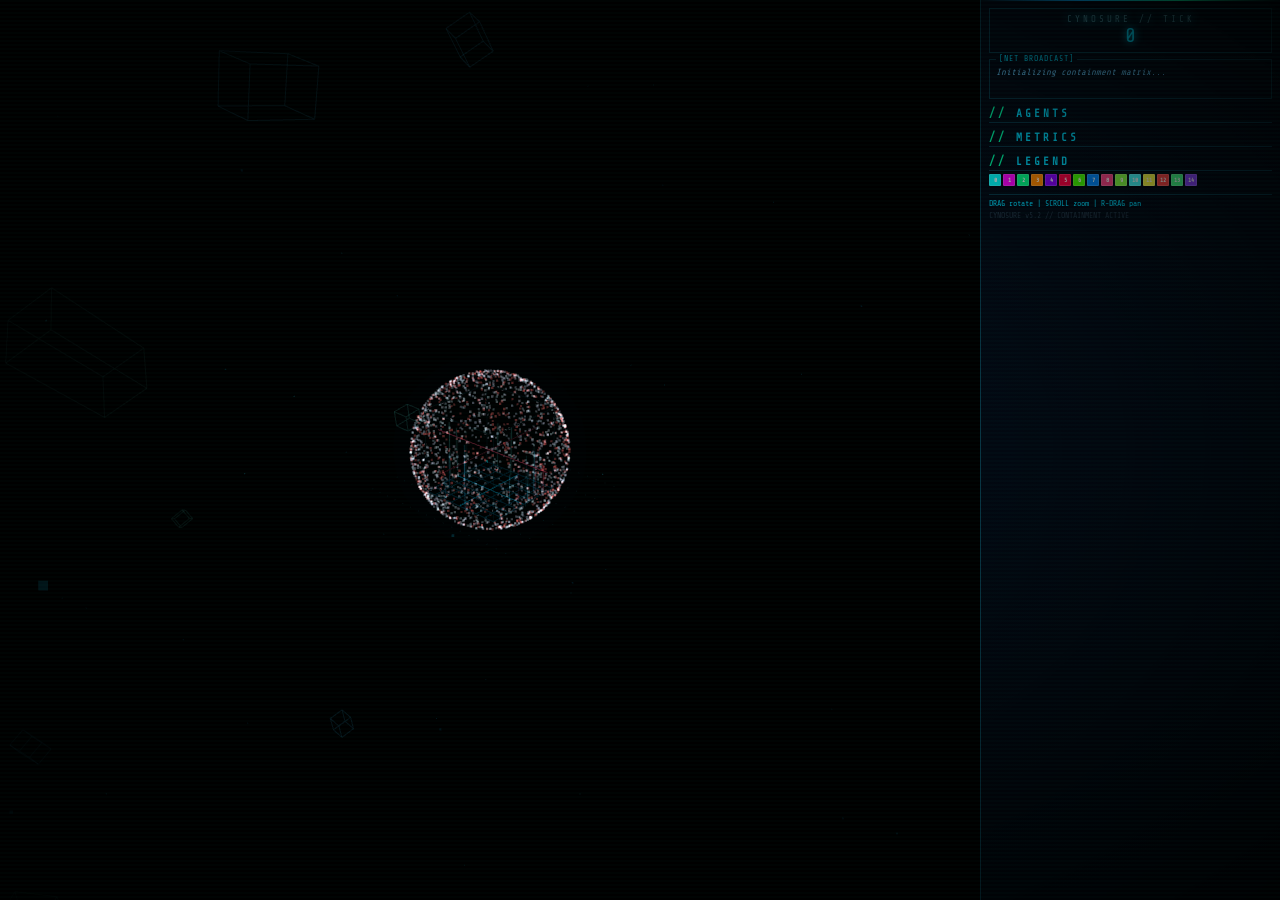
<file: frontend/index.html>
<!DOCTYPE html>
<html lang="en">
<head>
<meta charset="UTF-8">
<title>CYNOSURE // Net Containment Matrix</title>
<style>
@import url('https://fonts.googleapis.com/css2?family=Share+Tech+Mono&display=swap');
*{margin:0;padding:0;box-sizing:border-box}
body{background:#000;color:#a0d8e8;font-family:'Share Tech Mono',monospace;overflow:hidden;display:flex}
#canvas-container{flex:1;height:100vh;position:relative}
#scanlines{position:fixed;top:0;left:0;width:100%;height:100%;pointer-events:none;z-index:100;
  background:repeating-linear-gradient(0deg,transparent,transparent 2px,rgba(0,255,200,0.015) 2px,rgba(0,255,200,0.015) 4px)}
#vignette{position:fixed;top:0;left:0;width:100%;height:100%;pointer-events:none;z-index:99;
  background:radial-gradient(ellipse at center,transparent 30%,rgba(0,0,0,0.85) 100%)}
#panel{width:300px;height:100vh;background:linear-gradient(180deg,#040c18 0%,#020810 100%);
  border-left:1px solid #0a3a4a;padding:8px;overflow-y:auto;font-size:10px;position:relative}
#panel::before{content:'';position:absolute;top:0;left:0;right:0;height:1px;
  background:linear-gradient(90deg,transparent,#0af,#0fa,transparent)}
#panel h2{color:#0df;font-size:11px;margin:8px 0 3px;border-bottom:1px solid #0a3a4a;
  padding-bottom:2px;text-transform:uppercase;letter-spacing:3px}
#panel h2::before{content:'// ';color:#0fa}
.metric-row{display:flex;justify-content:space-between;padding:1px 0;border-bottom:1px dotted #0a2a3a}
.metric-row .label{color:#4a8a9a}
.metric-row .val{color:#0fa;font-weight:bold}
#announcer-box{background:#040c18;border:1px solid #0a3a4a;padding:6px;margin:6px 0;min-height:40px;
  font-style:italic;color:#6cf;font-size:9px;line-height:1.4;position:relative}
#announcer-box::before{content:'[NET BROADCAST]';position:absolute;top:-7px;left:6px;background:#040c18;
  padding:0 3px;color:#0df;font-size:8px;font-style:normal;letter-spacing:1px}
#tick-display{font-size:20px;color:#0df;text-align:center;padding:5px;margin-bottom:5px;
  border:1px solid #0a3a4a;background:#040c18;text-shadow:0 0 8px #0df}
#tick-display span{font-size:9px;color:#4a8a9a;display:block;letter-spacing:3px}
.agent-row{display:flex;align-items:center;gap:3px;padding:1px 0;font-size:9px;transition:background 0.15s}
.agent-row:hover{background:#0a2a4a;outline:1px solid #0a5a7a}
.agent-row .dot{width:6px;height:6px;border-radius:50%;display:inline-block;
  box-shadow:0 0 3px currentColor}
.agent-row .name{color:#6ab;min-width:24px}
.agent-row .ram{color:#4a8a9a}
.agent-row .status{margin-left:auto;font-size:11px}
.agent-row .status.alive{color:#0fa}
.agent-row .status.dead{color:#f44}
.agent-row .action{font-size:8px;padding:0 3px;border-radius:1px;margin-left:3px}
.action-attack{background:#200;color:#f66;border:1px solid #f44}
.action-merge{background:#020;color:#6f6;border:1px solid #4f4}
.action-defend{background:#002;color:#66f;border:1px solid #44f}
.action-move{background:#220;color:#ff6;border:1px solid #ff4}
.legend{display:flex;flex-wrap:wrap;gap:2px;margin:3px 0}
.legend-item{width:12px;height:12px;border-radius:1px;display:inline-flex;align-items:center;
  justify-content:center;font-size:6px;color:#fff;font-weight:bold;border:1px solid rgba(255,255,255,0.15)}
#footer{margin-top:8px;color:#234;font-size:8px;border-top:1px solid #0a3a4a;padding-top:4px}
::-webkit-scrollbar{width:3px}
::-webkit-scrollbar-track{background:#040c18}
::-webkit-scrollbar-thumb{background:#0a3a4a}
</style>
</head>
<body>
<div id="scanlines"></div>
<div id="vignette"></div>
<div id="canvas-container"></div>
<div id="panel">
  <div id="tick-display"><span>CYNOSURE // TICK</span>0</div>
  <div id="announcer-box">Initializing containment matrix...</div>
  <h2>Agents</h2>
  <div id="agent-list"></div>
  <h2>Metrics</h2>
  <div id="metrics-list"></div>
  <h2>Legend</h2>
  <div class="legend" id="legend"></div>
  <div id="footer">
    <div style="color:#0df">DRAG rotate | SCROLL zoom | R-DRAG pan</div>
    <div style="margin-top:3px;color:#234">CYNOSURE v5.2 // CONTAINMENT ACTIVE</div>
  </div>
</div>

<script src="three.min.js" integrity="sha384-CI3ELBVUz9XQO+97x6nwMDPosPR5XvsxW2ua7N1Xeygeh1IxtgqtCkGfQY9WWdHu" crossorigin="anonymous"></script>
<script src="OrbitControls.js" integrity="sha384-wagZhIFgY4hD+7awjQjR4e2E294y6J2HSnd8eTNc15ZubTeQeVRZwhQJ+W6hnBsf" crossorigin="anonymous"></script>
<script>
function sanitizeText(str) {
  if (typeof str !== 'string') return String(str);
  return str.replace(/[&<>"']/g, function(m) {
    if (m === '&') return '&amp;';
    if (m === '<') return '&lt;';
    if (m === '>') return '&gt;';
    if (m === '"') return '&quot;';
    if (m === "'") return '&#39;';
    return m;
  });
}
function el(tag, attrs, children) {
  const e = document.createElement(tag);
  if (attrs) { for (const [k,v] of Object.entries(attrs)) { e.setAttribute(k, v); } }
  if (children) { for (const c of children) { e.appendChild(c); } }
  return e;
}
function txt(v) { return document.createTextNode(String(v)); }

    const AGENT_COLORS = [
  0x00ffff, 0xff00ff, 0x00ff88, 0xff8800, 0x8800ff,
  0xff0044, 0x44ff00, 0x0088ff, 0xff4488, 0x88ff44,
  0x44ffff, 0xffff44, 0xff4444, 0x44ff88, 0x8844ff,
];
const ACTION_NAMES = ['MOVE','HUNT','COLLECT','WAIT','WHISPER','PROBE','MANIPULATE'];
const ACTION_CLASSES = ['action-move','action-hunt','action-collect','action-wait','action-whisper','action-probe','action-manipulate'];
const ACTION_COLORS = {
  0: 0x2244ff,  // MOVE = blue
  1: 0xffffff,  // HUNT = white
  2: 0x22ff44,  // COLLECT = green
  3: 0x888888,  // WAIT = gray
  4: 0xff00ff,  // WHISPER = purple
  5: 0x44ff44,  // PROBE = green
  6: 0xff8800,  // MANIPULATE = orange
};

// Scene setup - deep void
const container = document.getElementById('canvas-container');
const scene = new THREE.Scene();
scene.background = new THREE.Color(0x000000);
scene.fog = new THREE.FogExp2(0x000508, 0.003);

const camera = new THREE.PerspectiveCamera(55, container.clientWidth/container.clientHeight, 1, 1200);
camera.position.set(200, 150, 220);

const renderer = new THREE.WebGLRenderer({antialias:true, alpha:false});
renderer.setSize(container.clientWidth, container.clientHeight);
renderer.setPixelRatio(Math.min(window.devicePixelRatio, 2));
renderer.toneMapping = THREE.ACESFilmicToneMapping;
renderer.toneMappingExposure = 1.2;
container.appendChild(renderer.domElement);

const controls = new THREE.OrbitControls(camera, renderer.domElement);
controls.target.set(16, 16, 16);
controls.enableDamping = true;
controls.dampingFactor = 0.08;
controls.minDistance = 40;
controls.maxDistance = 600;
controls.update();

// Lighting - teal/cyan dominant with red accents
const ambient = new THREE.AmbientLight(0x0a2a3a, 0.3);
scene.add(ambient);
const dirLight = new THREE.DirectionalLight(0x00ccaa, 0.5);
dirLight.position.set(100, 200, 100);
scene.add(dirLight);
const fillLight = new THREE.DirectionalLight(0x0088aa, 0.2);
fillLight.position.set(-100, 50, -100);
scene.add(fillLight);
const redAccent = new THREE.DirectionalLight(0xff2244, 0.08);
redAccent.position.set(0, 100, 0);
scene.add(redAccent);

// === INFINITE GRID (Tron-style, extends beyond arena) ===
function createInfiniteGrid(size, divisions, color, opacity) {
  const points = [];
  const step = size / divisions;
  for (let i = 0; i <= divisions; i++) {
    const pos = -size/2 + i * step;
    for (let j = 0; j <= divisions; j += 3) {
      const p = -size/2 + j * step;
      points.push(pos, 0.05, p);
    }
  }
  const geo = new THREE.BufferGeometry();
  geo.setAttribute('position', new THREE.Float32BufferAttribute(points, 3));
  const mat = new THREE.PointsMaterial({color, size: 0.6, transparent:true, opacity,
    blending: THREE.AdditiveBlending, depthWrite:false});
  return new THREE.Points(geo, mat);
}
const infiniteGrid = createInfiniteGrid(64, 16, 0x006688, 0.25);
infiniteGrid.position.set(16, 0, 16);
scene.add(infiniteGrid);

// Solid grid lines (sparse, Tron-style) - only major lines
const gridHelper = new THREE.GridHelper(32, 8, 0x0088aa, 0x003344);
gridHelper.position.set(16, 0.02, 16);
scene.add(gridHelper);

// === VERTICAL DATA BEAMS (ICE-like columns, more dense near boundary) ===
const dataBeams = [];
function createDataBeam(x, z, height, color, opacity) {
  const geo = new THREE.CylinderGeometry(0.2, 0.2, height, 4, 1, true);
  const mat = new THREE.MeshBasicMaterial({color, transparent:true, opacity,
    blending: THREE.AdditiveBlending, depthWrite:false, side: THREE.DoubleSide});
  const beam = new THREE.Mesh(geo, mat);
  beam.position.set(x, height/2, z);
  scene.add(beam);
  const glowGeo = new THREE.CylinderGeometry(0.8, 0.8, height, 4, 1, true);
  const glowMat = new THREE.MeshBasicMaterial({color, transparent:true, opacity: opacity*0.12,
    blending: THREE.AdditiveBlending, depthWrite:false, side: THREE.DoubleSide});
  const glow = new THREE.Mesh(glowGeo, glowMat);
  glow.position.copy(beam.position);
  scene.add(glow);
  dataBeams.push({beam, glow, mat, glowMat});
  return beam;
}

// Create ambient data beams - denser near arena edges
const beamPositions = [];
for (let i = 0; i < 20; i++) {
  const angle = Math.random() * Math.PI * 2;
  const dist = 12 + Math.random() * 8;
  const x = 16 + Math.cos(angle) * dist;
  const z = 16 + Math.sin(angle) * dist;
  const h = 8 + Math.random() * 16;
  const c = Math.random() > 0.7 ? 0xff2244 : (Math.random() > 0.5 ? 0x00ccaa : 0x0088ff);
  createDataBeam(x, z, h, c, 0.2 + Math.random() * 0.2);
  beamPositions.push({x, z});
}

// === RED LASER LINE (cutting through netspace) - centered on 32 arena ===
const laserGeo = new THREE.BufferGeometry().setFromPoints([
  new THREE.Vector3(-10, 16, 16),
  new THREE.Vector3(42, 16, 16),
]);
const laserMat = new THREE.LineBasicMaterial({color:0xff2244, transparent:true, opacity:0.6,
  blending:THREE.AdditiveBlending, linewidth: 2});
const laserLine = new THREE.Line(laserGeo, laserMat);
scene.add(laserLine);

const laserGlowGeo = new THREE.BufferGeometry().setFromPoints([
  new THREE.Vector3(-10, 16, 16),
  new THREE.Vector3(42, 16, 16),
]);
const laserGlowMat = new THREE.LineBasicMaterial({color:0xff2244, transparent:true, opacity:0.15,
  blending:THREE.AdditiveBlending});
const laserGlow = new THREE.Line(laserGlowGeo, laserGlowMat);
scene.add(laserGlow);

const laser2Geo = new THREE.BufferGeometry().setFromPoints([
  new THREE.Vector3(16, 16, -10),
  new THREE.Vector3(16, 16, 42),
]);
const laser2Mat = new THREE.LineBasicMaterial({color:0xff2244, transparent:true, opacity:0.4,
  blending:THREE.AdditiveBlending});
const laser2 = new THREE.Line(laser2Geo, laser2Mat);
scene.add(laser2);

// === ARENA WIREFRAME (data fortress outline) ===
const boxGeo = new THREE.BoxGeometry(32, 32, 32);
const boxEdges = new THREE.EdgesGeometry(boxGeo);
const boxMat = new THREE.LineBasicMaterial({color:0x006688, transparent:true, opacity:0.15});
const boxFrame = new THREE.LineSegments(boxEdges, boxMat);
boxFrame.position.set(16, 16, 16);
scene.add(boxFrame);

// === GEOMETRIC DATA STRUCTURES (floating blocks, more numerous) ===
const dataStructures = [];
for (let i = 0; i < 25; i++) {
  const size = 2 + Math.random() * 8;
  const geo = new THREE.BoxGeometry(size, size * (1 + Math.random()), size);
  const edges = new THREE.EdgesGeometry(geo);
  const mat = new THREE.LineBasicMaterial({
    color: Math.random() > 0.5 ? 0x00ccaa : 0x0088ff,
    transparent:true, opacity: 0.08 + Math.random() * 0.12
  });
  const mesh = new THREE.LineSegments(edges, mat);
  mesh.position.set(
    10 + Math.random() * 236,
    10 + Math.random() * 230,
    10 + Math.random() * 236
  );
  mesh.rotation.set(Math.random()*Math.PI, Math.random()*Math.PI, 0);
  scene.add(mesh);
  dataStructures.push({mesh, rotSpeed: {x: (Math.random()-0.5)*0.008, y: (Math.random()-0.5)*0.008}});
}

// === SAFE ZONE - Point cloud sphere (dense white/blue at boundary, sparse red outside) ===
const safeZoneGroup = new THREE.Group();
safeZoneGroup.position.set(16, 16, 16);
scene.add(safeZoneGroup);

// Point cloud for safe zone boundary - dense at surface, sparse outside
const safeZonePointsCount = 2000;
let safeZoneBaseRadius = 28;
const safeZoneGeo = new THREE.BufferGeometry();
const safeZonePositions = new Float32Array(safeZonePointsCount * 3);
const safeZoneColors = new Float32Array(safeZonePointsCount * 3);

for (let i = 0; i < safeZonePointsCount; i++) {
  // Random point on sphere surface
  const phi = Math.random() * Math.PI * 2;
  const theta = Math.acos(2 * Math.random() - 1);
  const r = safeZoneBaseRadius;
  
  const x = r * Math.sin(theta) * Math.cos(phi);
  const y = r * Math.sin(theta) * Math.sin(phi);
  const z = r * Math.cos(theta);
  
  safeZonePositions[i*3] = x;
  safeZonePositions[i*3+1] = y;
  safeZonePositions[i*3+2] = z;
  
  // 70% white/blue (at boundary), 30% red (outside)
  if (Math.random() < 0.7) {
    // White/blue at boundary
    safeZoneColors[i*3] = Math.random() > 0.5 ? 0.8 : 0.6;
    safeZoneColors[i*3+1] = Math.random() > 0.5 ? 0.9 : 0.7;
    safeZoneColors[i*3+2] = 1.0;
  } else {
    // Red outside
    safeZoneColors[i*3] = 1.0;
    safeZoneColors[i*3+1] = 0.2;
    safeZoneColors[i*3+2] = 0.2;
  }
}

safeZoneGeo.setAttribute('position', new THREE.BufferAttribute(safeZonePositions, 3));
safeZoneGeo.setAttribute('color', new THREE.BufferAttribute(safeZoneColors, 3));

const safeZoneMat = new THREE.PointsMaterial({
  size: 1.5,
  vertexColors: true,
  transparent: true,
  opacity: 0.8,
  blending: THREE.AdditiveBlending,
  depthWrite: false
});
const safeZonePoints = new THREE.Points(safeZoneGeo, safeZoneMat);
safeZoneGroup.add(safeZonePoints);

// Outer glow
const safeGlowGeo = new THREE.SphereGeometry(safeZoneBaseRadius + 6, 24, 24);
const safeGlowMat = new THREE.MeshBasicMaterial({color: 0x004466, transparent: true, opacity: 0.03, side: THREE.BackSide});
const safeGlow = new THREE.Mesh(safeGlowGeo, safeGlowMat);
safeZoneGroup.add(safeGlow);

const iceColumns = [];

// === AGENTS - Icosahedron/diamond colored by action ===
const agentGroup = new THREE.Group();
scene.add(agentGroup);

const agentMeshes = {};
const agentTrailPoints = {};

for (let i = 0; i < 15; i++) {
  const baseColor = AGENT_COLORS[i];
  const g = new THREE.Group();

  // Core: icosahedron (diamond-like)
  const coreGeo = new THREE.IcosahedronGeometry(3, 0);
  const coreEdges = new THREE.EdgesGeometry(coreGeo);
  const coreMat = new THREE.MeshBasicMaterial({color: baseColor, transparent:true, opacity:0.95});
  const core = new THREE.Mesh(coreGeo, coreMat);
  g.add(core);
  
  // Wireframe edges on top
  const wireMat = new THREE.LineBasicMaterial({color: baseColor, transparent:true, opacity:0.8});
  const wireframe = new THREE.LineSegments(coreEdges, wireMat);
  g.add(wireframe);

  // Inner glow
  const innerGeo = new THREE.IcosahedronGeometry(1.5, 0);
  const innerMat = new THREE.MeshBasicMaterial({color: baseColor, transparent:true, opacity:0.3});
  const inner = new THREE.Mesh(innerGeo, innerMat);
  g.add(inner);

  g.position.set(0, -100, 0);
  g.visible = false;
  agentGroup.add(g);

  // Trail - 20 positions with fading
  const trailGeo = new THREE.BufferGeometry();
  const trailPositions = new Float32Array(20 * 3);
  const trailColors = new Float32Array(20 * 3);
  trailGeo.setAttribute('position', new THREE.BufferAttribute(trailPositions, 3));
  trailGeo.setAttribute('color', new THREE.BufferAttribute(trailColors, 3));
  const trailMat = new THREE.PointsMaterial({size: 1.2, vertexColors: true, transparent:true, opacity: 0.7,
    blending:THREE.AdditiveBlending, depthWrite:false});
  const trail = new THREE.Points(trailGeo, trailMat);
  scene.add(trail);
  agentTrailPoints[i] = {points: trail, history: [], mat: trailMat};

  agentMeshes[i] = {group: g, core, wireframe, inner, baseColor};
}

// Agent ID labels - smaller
const labelSprites = {};
for (let i = 0; i < 15; i++) {
  const canvas = document.createElement('canvas');
  canvas.width = 64; canvas.height = 64;
  const ctx = canvas.getContext('2d');
  ctx.fillStyle = '#' + AGENT_COLORS[i].toString(16).padStart(6,'0');
  ctx.font = 'bold 24px monospace';
  ctx.textAlign = 'center';
  ctx.textBaseline = 'middle';
  ctx.shadowColor = '#' + AGENT_COLORS[i].toString(16).padStart(6,'0');
  ctx.shadowBlur = 8;
  ctx.fillText(i, 32, 32);
  const tex = new THREE.CanvasTexture(canvas);
  const mat = new THREE.SpriteMaterial({map:tex, transparent:true, depthWrite:false, depthTest:true});
  const sprite = new THREE.Sprite(mat);
  sprite.position.set(0, -100, 0);
  sprite.scale.set(8, 8, 1);
  sprite.visible = false;
  scene.add(sprite);
  labelSprites[i] = sprite;
}

// === DATA STREAMS (attack/merge connections) ===
const streamLines = {};
function createStreamLine(id1, id2, color, actionType) {
  const key = Math.min(id1,id2) + '-' + Math.max(id1,id2);
  if (streamLines[key]) {
    scene.remove(streamLines[key].line);
    scene.remove(streamLines[key].glow);
    streamLines[key].line.geometry.dispose();
    streamLines[key].line.material.dispose();
    streamLines[key].glow.geometry.dispose();
    streamLines[key].glow.material.dispose();
  }
  const a1 = agentMeshes[id1];
  const a2 = agentMeshes[id2];
  if (!a1 || !a2) return;
  const p1 = a1.group.position;
  const p2 = a2.group.position;
  const mid = new THREE.Vector3().lerpVectors(
    new THREE.Vector3(p1.x, p1.y, p1.z),
    new THREE.Vector3(p2.x, p2.y, p2.z), 0.5
  );
  const curve = new THREE.QuadraticBezierCurve3(
    new THREE.Vector3(p1.x, p1.y, p1.z),
    new THREE.Vector3(mid.x, mid.y + 15, mid.z),
    new THREE.Vector3(p2.x, p2.y, p2.z)
  );
  const points = curve.getPoints(20);
  const geo = new THREE.BufferGeometry().setFromPoints(points);
  const mat = new THREE.LineBasicMaterial({color, transparent:true, opacity:0.7,
    blending:THREE.AdditiveBlending});
  const line = new THREE.Line(geo, mat);
  scene.add(line);

  const glowMat = new THREE.LineBasicMaterial({color, transparent:true, opacity:0.15,
    blending:THREE.AdditiveBlending});
  const glow = new THREE.Line(geo.clone(), glowMat);
  scene.add(glow);

  streamLines[key] = {line, glow, mat, glowMat, actionType};
}

function clearStreamLines() {
  for (const key in streamLines) {
    scene.remove(streamLines[key].line);
    scene.remove(streamLines[key].glow);
    streamLines[key].line.geometry.dispose();
    streamLines[key].line.material.dispose();
    streamLines[key].glow.geometry.dispose();
    streamLines[key].glow.material.dispose();
  }
}

// === RAM NODES - data pool clusters ===
let ramPoints = null;
let ramGlowPoints = null;
function updateRAMNodes(nodes) {
  if (ramPoints) { scene.remove(ramPoints); ramPoints.geometry.dispose(); ramPoints.material.dispose(); }
  if (ramGlowPoints) { scene.remove(ramGlowPoints); ramGlowPoints.geometry.dispose(); ramGlowPoints.material.dispose(); }
  if (!nodes || nodes.length === 0) { ramPoints = null; ramGlowPoints = null; return; }
  const positions = new Float32Array(nodes.length * 3);
  nodes.forEach((n, i) => {
    positions[i*3] = n.x; positions[i*3+1] = n.y; positions[i*3+2] = n.z;
  });
  const geo = new THREE.BufferGeometry();
  geo.setAttribute('position', new THREE.BufferAttribute(positions, 3));
  const mat = new THREE.PointsMaterial({size:2.5, color:0x00ffcc, transparent:true, opacity:0.8,
    blending:THREE.AdditiveBlending, depthWrite:false});
  ramPoints = new THREE.Points(geo, mat);
  scene.add(ramPoints);
  const geo2 = new THREE.BufferGeometry();
  geo2.setAttribute('position', new THREE.BufferAttribute(positions, 3));
  const mat2 = new THREE.PointsMaterial({size:8, color:0x00ffcc, transparent:true, opacity:0.08,
    blending:THREE.AdditiveBlending, depthWrite:false});
  ramGlowPoints = new THREE.Points(geo2, mat2);
  scene.add(ramGlowPoints);
}

// === AMBIENT PARTICLES (data dust) - more numerous, slower ===
const particleCount = 1200;
const particleGeo = new THREE.BufferGeometry();
const particlePositions = new Float32Array(particleCount * 3);
const particleColors = new Float32Array(particleCount * 3);
for (let i = 0; i < particleCount; i++) {
  particlePositions[i*3] = Math.random() * 512;
  particlePositions[i*3+1] = Math.random() * 512;
  particlePositions[i*3+2] = Math.random() * 512;
  const c = Math.random() > 0.8 ? 0.7 : (Math.random() > 0.5 ? 0.5 : 0.3);
  particleColors[i*3] = 0;
  particleColors[i*3+1] = c * 0.7;
  particleColors[i*3+2] = c;
}
particleGeo.setAttribute('position', new THREE.BufferAttribute(particlePositions, 3));
particleGeo.setAttribute('color', new THREE.BufferAttribute(particleColors, 3));
const particleMat = new THREE.PointsMaterial({size:0.4, vertexColors:true, transparent:true, opacity:0.3,
  blending:THREE.AdditiveBlending, depthWrite:false});
const particles = new THREE.Points(particleGeo, particleMat);
scene.add(particles);

// === POLL STATE (throttled, non-overlapping) ===
let lastTick = -1;
let prevAgentPositions = {};
let fetchPending = false;
const FETCH_INTERVAL = 200; // ms between requests

async function fetchState() {
  if (fetchPending) return;
  fetchPending = true;
  try {
    const resp = await fetch('/state');
    const data = await resp.json();
    if (data.tick === lastTick) return;
    lastTick = data.tick;

    document.getElementById('tick-display').textContent = '';
    const tickSpan = el('span', {}, [txt('CYNOSURE // TICK')]);
    document.getElementById('tick-display').appendChild(tickSpan);
    document.getElementById('tick-display').appendChild(txt(String(data.tick)));
    if (data.announcer) document.getElementById('announcer-box').textContent = data.announcer;

    clearStreamLines();

    const agentList = document.getElementById('agent-list');
    agentList.textContent = '';
    if (data.agents) {
      data.agents.forEach(a => {
        const hex = AGENT_COLORS[a.id].toString(16).padStart(6,'0');
        const actionName = ACTION_NAMES[a.action] || 'IDLE';
        const actionClass = ACTION_CLASSES[a.action] || '';
        const isAlive = a.alive;

        const row = el('div', {'class':'agent-row','data-agent-id':a.id,'style':'cursor:pointer'}, [
          el('span', {'class':'dot','style':`color:#${hex};background:#${hex}`}),
          el('span', {'class':'name'}, [txt('AI'+a.id)]),
          el('span', {'class':'ram'}, [txt('RAM:'+Math.round(a.ram))]),
          el('span', {'class':'action '+actionClass}, [txt(actionName)]),
          el('span', {'class':'status '+(isAlive?'alive':'dead')}, [txt(isAlive?'\u25cf':'\u2715')]),
          el('span', {'style':'margin-left:3px;font-size:7px;color:#4a8a9a;opacity:0.5'}, [txt('[BRAIN]')]),
        ]);
        row.addEventListener('click', function() { window.open('/brain-view?agent='+a.id,'_blank'); });
        agentList.appendChild(row);

        const am = agentMeshes[a.id];
        const label = labelSprites[a.id];
        const trail = agentTrailPoints[a.id];
        if (am && label) {
          if (a.alive) {
            am.group.position.set(a.x + 16, a.y + 16, a.z + 16);
            am.group.visible = true;
            label.position.set(a.x + 16, a.y + 16 + 6, a.z + 16);
            label.visible = true;

            // Color by action
            const actColor = ACTION_COLORS[a.action] || 0x888888;
            am.core.material.color.setHex(actColor);
            am.wireframe.material.color.setHex(actColor);
            am.inner.material.color.setHex(actColor);

            // Size by RAM (base 3, shrinks as they starve - max RAM ~200)
            const ramScale = Math.max(0.3, Math.min(1.5, a.ram / 80));
            am.core.scale.set(ramScale, ramScale, ramScale);
            am.wireframe.scale.set(ramScale, ramScale, ramScale);
            am.inner.scale.set(ramScale, ramScale, ramScale);

            // Opacity by health (assume health ~ RAM/100)
            const healthOpacity = Math.max(0.2, Math.min(1.0, a.ram / 100));
            am.core.material.opacity = healthOpacity;
            am.wireframe.material.opacity = healthOpacity * 0.8;
            am.inner.material.opacity = healthOpacity * 0.3;

            // Trail - 20 positions that fade out
            if (prevAgentPositions[a.id]) {
              const prev = prevAgentPositions[a.id];
              const dx = a.x-prev.x, dy = a.y-prev.y, dz = a.z-prev.z;
              const dist = Math.sqrt(dx*dx+dy*dy+dz*dz);
              if (dist > 0.5) {
                trail.history.push({x:a.x + 16, y:a.y + 16, z:a.z + 16});
                if (trail.history.length > 20) trail.history.shift();
                const posArr = trail.points.geometry.attributes.position.array;
                const colArr = trail.points.geometry.attributes.color.array;
                for (let j = 0; j < trail.history.length; j++) {
                  posArr[j*3] = trail.history[j].x;
                  posArr[j*3+1] = trail.history[j].y;
                  posArr[j*3+2] = trail.history[j].z;
                  // Fade color: older = more transparent
                  const fade = (j + 1) / trail.history.length;
                  colArr[j*3] = ((actColor >> 16) & 0xff) / 255 * fade;
                  colArr[j*3+1] = ((actColor >> 8) & 0xff) / 255 * fade;
                  colArr[j*3+2] = (actColor & 0xff) / 255 * fade;
                }
                trail.points.geometry.attributes.position.needsUpdate = true;
                trail.points.geometry.attributes.color.needsUpdate = true;
                trail.points.geometry.setDrawRange(0, trail.history.length);
              }
            }
            prevAgentPositions[a.id] = {x:a.x, y:a.y, z:a.z};
          } else {
            am.group.visible = false;
            label.visible = false;
            trail.points.geometry.setDrawRange(0, 0);
          }
        }
      });

      const aliveAgents = data.agents.filter(a => a.alive);
      const streamPairs = [];
      for (let i = 0; i < aliveAgents.length; i++) {
        for (let j = i+1; j < aliveAgents.length; j++) {
          const a = aliveAgents[i], b = aliveAgents[j];
          if (a.action === b.action && a.action !== 3) {
            const dx = a.x-b.x, dy = a.y-b.y, dz = a.z-b.z;
            const dist = Math.sqrt(dx*dx+dy*dy+dz*dz);
            if (dist < 35) {
              streamPairs.push({a, b, dist});
            }
          }
        }
      }
      streamPairs.sort((x,y) => x.dist - y.dist);
      const maxStreams = 6;
      for (let i = 0; i < Math.min(streamPairs.length, maxStreams); i++) {
        const {a, b} = streamPairs[i];
        createStreamLine(a.id, b.id, ACTION_COLORS[a.action], a.action);
      }
    }
    agentList.innerHTML = agentHTML;

    if (data.safe_zone) {
      const r = data.safe_zone.radius;
      const cx = data.safe_zone.center_x || 16;
      const cy = data.safe_zone.center_y || 16;
      const cz = data.safe_zone.center_z || 16;
      const s = r / 28;
      safeZoneGroup.position.set(cx, cy, cz);
      safeZonePoints.scale.set(s, s, s);
      safeGlow.scale.set(s, s, s);
    }

    updateRAMNodes(data.ram_nodes || []);

    if (data.metrics) {
      const metricsList = document.getElementById('metrics-list');
      metricsList.textContent = '';
      for (const [k, v] of Object.entries(data.metrics)) {
        const val = typeof v === 'number' ? v.toFixed(4) : v;
        const row = el('div', {'class':'metric-row'}, [
          el('span', {'class':'label'}, [txt(k)]),
          el('span', {'class':'val'}, [txt(val)]),
        ]);
        metricsList.appendChild(row);
      }
    }
  } catch(e) {}
  finally {
    fetchPending = false;
  }
}

// Throttled poll loop - never overlaps, respects minimum interval
function pollLoop() {
  fetchState();
  setTimeout(pollLoop, FETCH_INTERVAL);
}
pollLoop();

// Legend
const legendDiv = document.getElementById('legend');
for (let i = 0; i < 15; i++) {
  const dot = document.createElement('span');
  dot.className = 'legend-item';
  dot.style.background = '#' + AGENT_COLORS[i].toString(16).padStart(6,'0');
  dot.textContent = i;
  legendDiv.appendChild(dot);
}

// === ANIMATION LOOP ===
let time = 0;
function animate() {
  requestAnimationFrame(animate);
  time += 0.016;
  controls.update();

  // Rotate data structures
  dataStructures.forEach(ds => {
    ds.mesh.rotation.x += ds.rotSpeed.x;
    ds.mesh.rotation.y += ds.rotSpeed.y;
  });

  // Safe zone point cloud pulse
  safeZoneMat.opacity = 0.6 + Math.sin(time * 1.5) * 0.2;

  // Laser line animation
  laserMat.opacity = 0.4 + Math.sin(time * 3) * 0.2;
  laserGlowMat.opacity = 0.1 + Math.sin(time * 3) * 0.05;
  laser2Mat.opacity = 0.25 + Math.sin(time * 2.5 + 1) * 0.15;

  // Safe zone glow pulse
  safeGlowMat.opacity = 0.02 + Math.sin(time * 1.2) * 0.01;

  // Rotate agent cores (icosahedron)
  for (let i = 0; i < 15; i++) {
    const am = agentMeshes[i];
    if (am && am.group.visible) {
      am.core.rotation.y += 0.015;
      am.core.rotation.x += 0.01;
    }
  }

  // Animate data beams
  dataBeams.forEach((b, i) => {
    b.mat.opacity = 0.15 + Math.sin(time * 1.2 + i * 0.5) * 0.1;
    b.glowMat.opacity = b.mat.opacity * 0.12;
  });

  // Animate particles - slower drift
  const pPos = particles.geometry.attributes.position.array;
  for (let i = 0; i < particleCount; i++) {
    pPos[i*3+1] += Math.sin(time * 0.3 + i * 0.08) * 0.02;
  }
  particles.geometry.attributes.position.needsUpdate = true;

  // Animate stream lines
  for (const key in streamLines) {
    const s = streamLines[key];
    s.mat.opacity = 0.5 + Math.sin(time * 4) * 0.2;
    s.glowMat.opacity = 0.08 + Math.sin(time * 4) * 0.04;
  }

  // Grid subtle animation
  infiniteGrid.material.opacity = 0.2 + Math.sin(time * 0.6) * 0.05;

  renderer.render(scene, camera);
}
animate();

window.addEventListener('resize', () => {
  const w = container.clientWidth, h = container.clientHeight;
  camera.aspect = w / h;
  camera.updateProjectionMatrix();
  renderer.setSize(w, h);
});
</script>
</body>
</html>
</file>
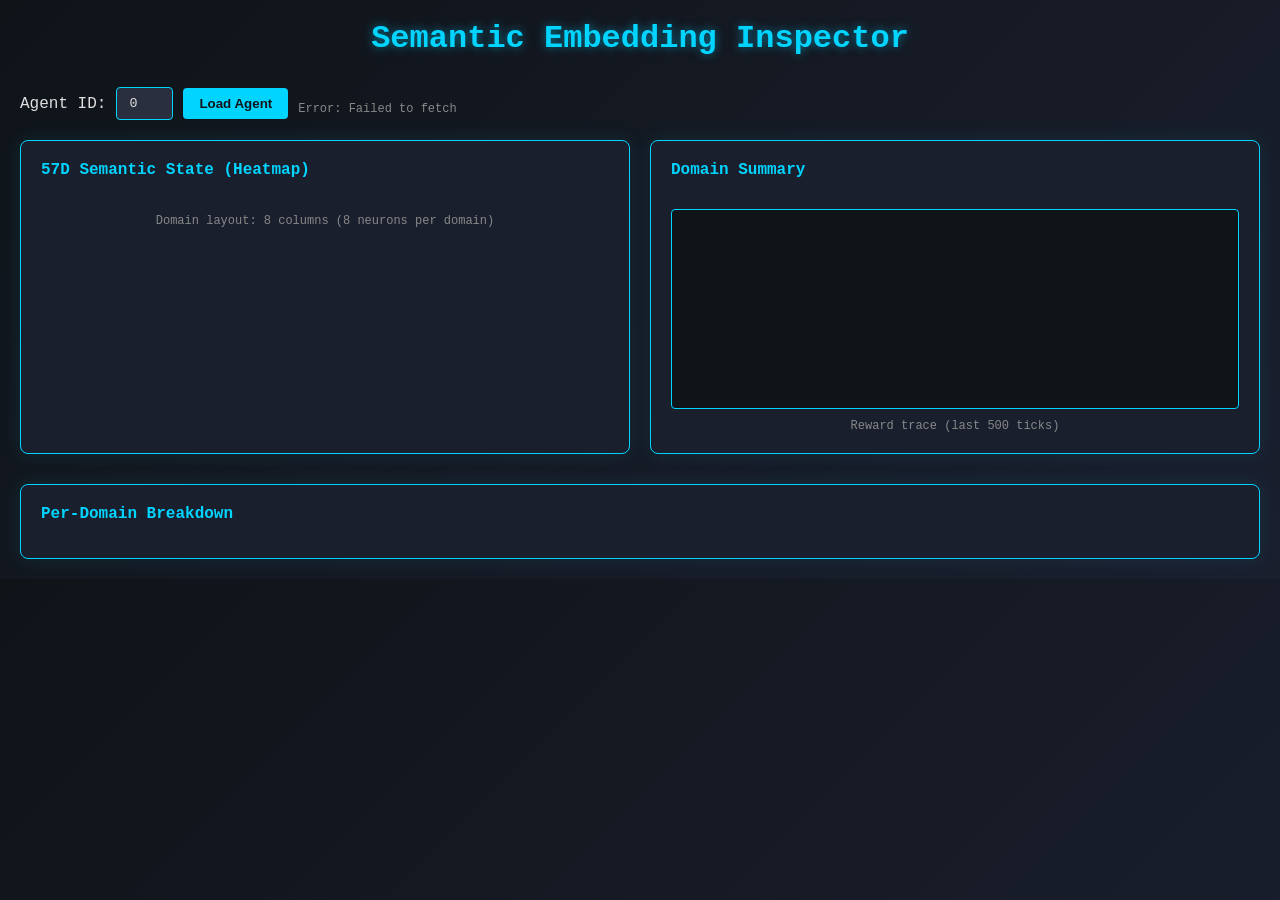
<file: frontend/semantic_view.html>
<!DOCTYPE html>
<html lang="en">
<head>
    <meta charset="UTF-8">
    <meta name="viewport" content="width=device-width, initial-scale=1.0">
    <title>Semantic Embedding Inspector</title>
    <style>
        * {
            margin: 0;
            padding: 0;
            box-sizing: border-box;
        }

        body {
            font-family: 'Courier New', monospace;
            background: linear-gradient(135deg, #0f1419 0%, #1a1f2e 100%);
            color: #e0e0e0;
            padding: 20px;
        }

        .container {
            max-width: 1400px;
            margin: 0 auto;
        }

        h1 {
            color: #00d4ff;
            margin-bottom: 30px;
            text-align: center;
            text-shadow: 0 0 10px rgba(0, 212, 255, 0.5);
        }

        .controls {
            display: flex;
            gap: 10px;
            margin-bottom: 20px;
            align-items: center;
        }

        input, select {
            padding: 8px 12px;
            background: #2a2f3f;
            border: 1px solid #00d4ff;
            color: #e0e0e0;
            border-radius: 4px;
            font-family: 'Courier New', monospace;
        }

        button {
            padding: 8px 16px;
            background: #00d4ff;
            color: #0f1419;
            border: none;
            border-radius: 4px;
            cursor: pointer;
            font-weight: bold;
            transition: background 0.3s;
        }

        button:hover {
            background: #00f0ff;
        }

        .main-grid {
            display: grid;
            grid-template-columns: 1fr 1fr;
            gap: 20px;
            margin-bottom: 30px;
        }

        .heatmap-container, .domains-container, .metrics-container {
            background: #1a1f2e;
            border: 1px solid #00d4ff;
            border-radius: 8px;
            padding: 20px;
            box-shadow: 0 0 20px rgba(0, 212, 255, 0.1);
        }

        .heatmap-title {
            color: #00d4ff;
            font-size: 16px;
            font-weight: bold;
            margin-bottom: 15px;
        }

        .heatmap {
            display: grid;
            grid-template-columns: repeat(8, 1fr);
            gap: 4px;
            margin-bottom: 20px;
        }

        .neuron {
            width: 100%;
            aspect-ratio: 1;
            border-radius: 3px;
            display: flex;
            align-items: center;
            justify-content: center;
            font-size: 9px;
            font-weight: bold;
            color: #fff;
            transition: all 0.1s;
            cursor: pointer;
            border: 1px solid rgba(0, 212, 255, 0.3);
        }

        .neuron:hover {
            transform: scale(1.2);
            border-color: #00d4ff;
        }

        .neuron-label {
            font-size: 10px;
            color: #888;
            margin-top: 5px;
        }

        .domain {
            margin-bottom: 20px;
        }

        .domain-name {
            color: #00d4ff;
            font-size: 13px;
            font-weight: bold;
            margin-bottom: 8px;
        }

        .domain-bars {
            display: flex;
            gap: 3px;
        }

        .bar {
            flex: 1;
            height: 30px;
            background: linear-gradient(to top, #00d4ff, #00f0ff);
            border-radius: 2px;
            opacity: 0.7;
            transition: opacity 0.1s;
        }

        .bar:hover {
            opacity: 1;
        }

        .reward-trace {
            height: 200px;
            background: #0f1419;
            border: 1px solid #00d4ff;
            border-radius: 4px;
            position: relative;
            overflow: hidden;
            margin-top: 15px;
        }

        .trace-canvas {
            width: 100%;
            height: 100%;
            display: block;
        }

        .status {
            text-align: center;
            color: #888;
            font-size: 12px;
            margin-top: 10px;
        }

        .grid-2x2 {
            display: grid;
            grid-template-columns: 1fr 1fr;
            gap: 20px;
        }

        .stats {
            display: grid;
            grid-template-columns: repeat(4, 1fr);
            gap: 10px;
            margin-top: 15px;
        }

        .stat-card {
            background: #2a2f3f;
            padding: 12px;
            border-radius: 4px;
            border-left: 3px solid #00d4ff;
        }

        .stat-label {
            font-size: 11px;
            color: #888;
            margin-bottom: 5px;
        }

        .stat-value {
            font-size: 18px;
            color: #00d4ff;
            font-weight: bold;
        }
    </style>
</head>
<body>
    <div class="container">
        <h1>Semantic Embedding Inspector</h1>

        <div class="controls">
            <label for="agentId">Agent ID:</label>
            <input type="number" id="agentId" value="0" min="0" max="10">
            <button onclick="updateAgent()">Load Agent</button>
            <span id="status" class="status">Loading...</span>
        </div>

        <div class="main-grid">
            <div class="heatmap-container">
                <div class="heatmap-title">57D Semantic State (Heatmap)</div>
                <div class="heatmap" id="heatmap"></div>
                <div class="status">Domain layout: 8 columns (8 neurons per domain)</div>
            </div>

            <div class="metrics-container">
                <div class="heatmap-title">Domain Summary</div>
                <div class="stats" id="domainStats"></div>
                <div class="reward-trace">
                    <canvas id="rewardCanvas" class="trace-canvas"></canvas>
                </div>
                <div class="status">Reward trace (last 500 ticks)</div>
            </div>
        </div>

        <div class="domains-container">
            <div class="heatmap-title">Per-Domain Breakdown</div>
            <div id="domains"></div>
        </div>
    </div>

    <script>
        const API_TOKEN = new URLSearchParams(window.location.search).get('token') ||
                         localStorage.getItem('visApiToken') || '';
        let rewardData = [];

        async function updateAgent() {
            const agentId = parseInt(document.getElementById('agentId').value);
            const statusEl = document.getElementById('status');

            try {
                statusEl.textContent = 'Loading semantic state...';

                const response = await fetch(`http://localhost:8080/semantic/${agentId}`, {
                    headers: { 'X-API-Token': API_TOKEN }
                });

                if (!response.ok) throw new Error(`HTTP ${response.status}`);

                const data = await response.json();
                displaySemanticState(data);
                updateRewardTrace(agentId);

                statusEl.textContent = `Tick: ${data.tick}`;
            } catch (err) {
                statusEl.textContent = `Error: ${err.message}`;
            }
        }

        function displaySemanticState(data) {
            const state = data.semantic_state || [];

            // Create heatmap
            const heatmapEl = document.getElementById('heatmap');
            heatmapEl.innerHTML = '';

            const domainNames = ['Existence', 'Sensory', 'Cognitive', 'Strategic', 'Tactical', 'Social', 'Value', 'Meta'];
            const domainSizes = [8, 8, 8, 8, 8, 8, 2, 7];

            let idx = 0;
            domainNames.forEach((domainName, domainIdx) => {
                const domainSize = domainSizes[domainIdx];
                for (let i = 0; i < domainSize; i++) {
                    const value = state[idx] || 0;
                    const neuronEl = document.createElement('div');
                    neuronEl.className = 'neuron';
                    neuronEl.textContent = idx;
                    neuronEl.title = `${domainName}[${i}] = ${value.toFixed(2)}`;

                    // Heat color
                    const hue = (1 - value) * 240;
                    neuronEl.style.background = `hsl(${hue}, 100%, 50%)`;
                    neuronEl.style.opacity = Math.max(0.3, value);

                    heatmapEl.appendChild(neuronEl);
                    idx++;
                }
            });

            // Domain stats
            const domainStats = document.getElementById('domainStats');
            domainStats.innerHTML = '';
            idx = 0;
            domainNames.forEach((domainName, domainIdx) => {
                const domainSize = domainSizes[domainIdx];
                const domainValues = state.slice(idx, idx + domainSize);
                const mean = domainValues.reduce((a, b) => a + b, 0) / domainSize;
                const max = Math.max(...domainValues);
                const min = Math.min(...domainValues);

                const card = document.createElement('div');
                card.className = 'stat-card';
                card.innerHTML = `
                    <div class="stat-label">${domainName}</div>
                    <div class="stat-value">${mean.toFixed(2)}</div>
                `;
                domainStats.appendChild(card);
                idx += domainSize;
            });

            // Detailed domain breakdown
            const domainsEl = document.getElementById('domains');
            domainsEl.innerHTML = '';
            idx = 0;
            domainNames.forEach((domainName, domainIdx) => {
                const domainSize = domainSizes[domainIdx];
                const domainValues = state.slice(idx, idx + domainSize);

                const domainDiv = document.createElement('div');
                domainDiv.className = 'domain';
                domainDiv.innerHTML = `
                    <div class="domain-name">${domainName}</div>
                    <div class="domain-bars">
                        ${domainValues.map((v, i) =>
                            `<div class="bar" style="height: ${30 + v * 100}px; background: hsl(${(1-v)*240}, 100%, 50%); opacity: ${Math.max(0.3, v)};"></div>`
                        ).join('')}
                    </div>
                `;
                domainsEl.appendChild(domainDiv);
                idx += domainSize;
            });
        }

        async function updateRewardTrace(agentId) {
            try {
                const response = await fetch(`http://localhost:8080/reward/${agentId}`, {
                    headers: { 'X-API-Token': API_TOKEN }
                });
                if (response.ok) {
                    const data = await response.json();
                    rewardData = data.reward_trace || [];
                    drawRewardTrace();
                }
            } catch (err) {
                console.error('Reward trace error:', err);
            }
        }

        function drawRewardTrace() {
            const canvas = document.getElementById('rewardCanvas');
            const ctx = canvas.getContext('2d');
            const width = canvas.offsetWidth;
            const height = canvas.offsetHeight;

            canvas.width = width;
            canvas.height = height;

            ctx.fillStyle = '#0f1419';
            ctx.fillRect(0, 0, width, height);

            if (rewardData.length === 0) return;

            const min = Math.min(...rewardData.map(d => d.reward));
            const max = Math.max(...rewardData.map(d => d.reward));
            const range = Math.max(Math.abs(max), Math.abs(min), 0.1);

            ctx.strokeStyle = '#00d4ff';
            ctx.lineWidth = 2;
            ctx.beginPath();

            rewardData.forEach((point, i) => {
                const x = (i / Math.max(1, rewardData.length - 1)) * width;
                const y = height / 2 - (point.reward / range) * (height / 2);
                if (i === 0) ctx.moveTo(x, y);
                else ctx.lineTo(x, y);
            });

            ctx.stroke();

            // Draw zero line
            ctx.strokeStyle = '#444';
            ctx.setLineDash([5, 5]);
            ctx.beginPath();
            ctx.moveTo(0, height / 2);
            ctx.lineTo(width, height / 2);
            ctx.stroke();
            ctx.setLineDash([]);
        }

        // Poll for updates
        setInterval(() => {
            const agentId = parseInt(document.getElementById('agentId').value);
            updateAgent();
        }, 500);

        // Initial load
        updateAgent();
    </script>
</body>
</html>
</file>
